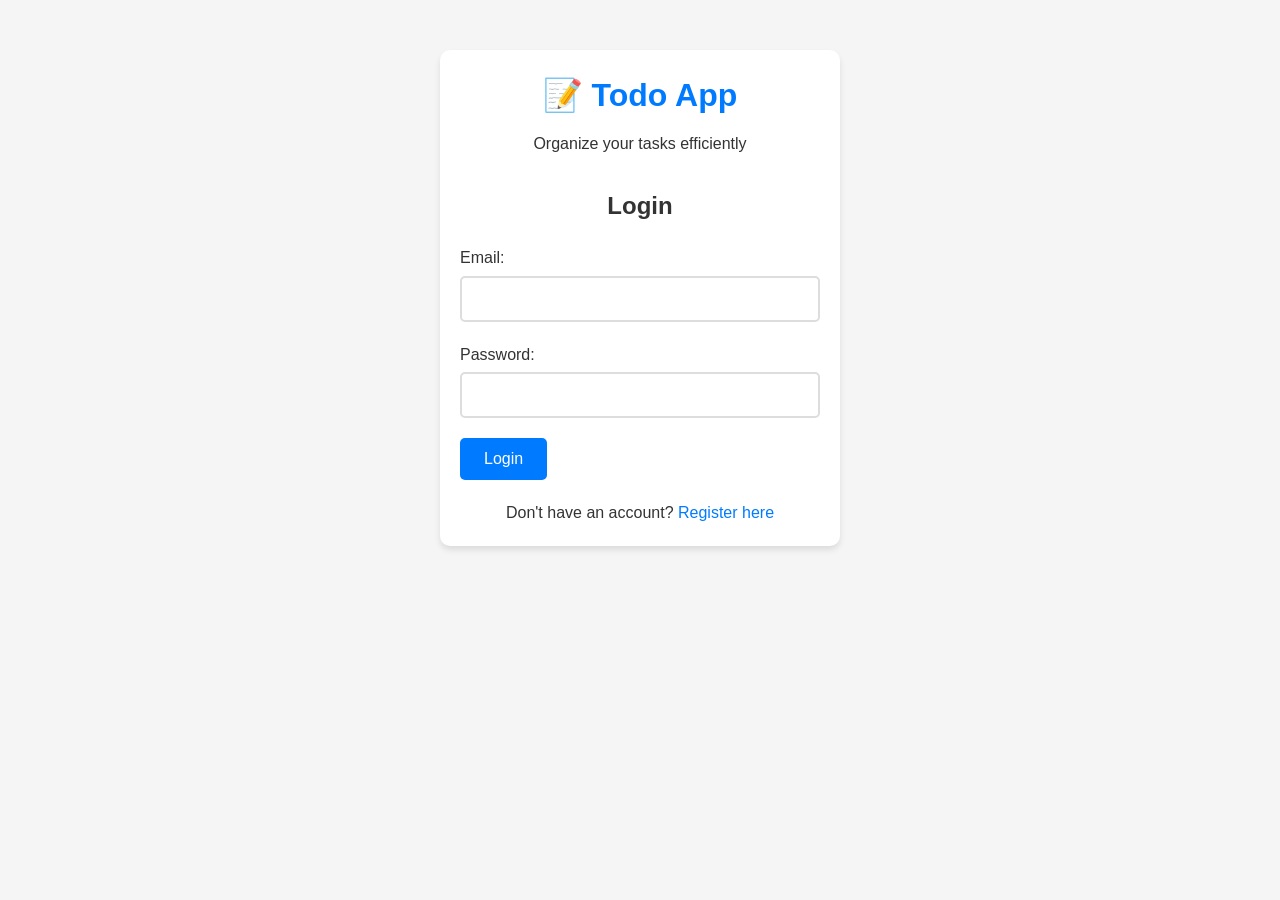
<file: public/index.html>
<!DOCTYPE html>
<html lang="en">
<head>
    <meta charset="UTF-8">
    <meta name="viewport" content="width=device-width, initial-scale=1.0">
    <title>Todo App - Login & Register</title>
    <link rel="stylesheet" href="style.css">
</head>
<body>
    <!-- Main container for login/register forms -->
    <div class="auth-container">
        <!-- Header section -->
        <div class="auth-header">
            <h1>📝 Todo App</h1>
            <p>Organize your tasks efficiently</p>
        </div>

        <!-- Login Form -->
        <div id="loginForm" class="auth-form active">
            <h2>Login</h2>
            <form id="loginFormElement">
                <div class="form-group">
                    <label for="loginEmail">Email:</label>
                    <input type="email" id="loginEmail" required>
                </div>
                <div class="form-group">
                    <label for="loginPassword">Password:</label>
                    <input type="password" id="loginPassword" required>
                </div>
                <button type="submit" class="btn btn-primary">Login</button>
            </form>
            <p class="auth-switch">
                Don't have an account? 
                <a href="#" id="showRegister">Register here</a>
            </p>
        </div>

        <!-- Register Form -->
        <div id="registerForm" class="auth-form">
            <h2>Register</h2>
            <form id="registerFormElement">
                <div class="form-group">
                    <label for="registerUsername">Username:</label>
                    <input type="text" id="registerUsername" required minlength="3" maxlength="20">
                </div>
                <div class="form-group">
                    <label for="registerEmail">Email:</label>
                    <input type="email" id="registerEmail" required>
                </div>
                <div class="form-group">
                    <label for="registerPassword">Password:</label>
                    <input type="password" id="registerPassword" required minlength="6">
                </div>
                <button type="submit" class="btn btn-primary">Register</button>
            </form>
            <p class="auth-switch">
                Already have an account? 
                <a href="#" id="showLogin">Login here</a>
            </p>
        </div>

        <!-- Error/Success message display -->
        <div id="authMessage" class="message"></div>
    </div>

    <!-- JavaScript for authentication functionality -->
    <script>
        // DOM elements for form switching and handling
        const loginForm = document.getElementById('loginForm');
        const registerForm = document.getElementById('registerForm');
        const showRegisterLink = document.getElementById('showRegister');
        const showLoginLink = document.getElementById('showLogin');
        const authMessage = document.getElementById('authMessage');
        const loginFormElement = document.getElementById('loginFormElement');
        const registerFormElement = document.getElementById('registerFormElement');

        // Switch to register form
        showRegisterLink.addEventListener('click', (e) => {
            e.preventDefault();
            loginForm.classList.remove('active');
            registerForm.classList.add('active');
            clearMessage();
        });

        // Switch to login form
        showLoginLink.addEventListener('click', (e) => {
            e.preventDefault();
            registerForm.classList.remove('active');
            loginForm.classList.add('active');
            clearMessage();
        });

        // Handle login form submission
        loginFormElement.addEventListener('submit', async (e) => {
            e.preventDefault();
            
            const email = document.getElementById('loginEmail').value;
            const password = document.getElementById('loginPassword').value;

            try {
                const response = await fetch('/api/auth/login', {
                    method: 'POST',
                    headers: {
                        'Content-Type': 'application/json'
                    },
                    body: JSON.stringify({ email, password })
                });

                const data = await response.json();

                if (data.success) {
                    // Store token and user info in localStorage
                    localStorage.setItem('token', data.token);
                    localStorage.setItem('user', JSON.stringify(data.user));
                    
                    showMessage('Login successful! Redirecting...', 'success');
                    
                    // Redirect to dashboard after short delay
                    setTimeout(() => {
                        window.location.href = '/dashboard';
                    }, 1500);
                } else {
                    showMessage(data.message, 'error');
                }
            } catch (error) {
                console.error('Login error:', error);
                showMessage('Network error. Please try again.', 'error');
            }
        });

        // Handle register form submission
        registerFormElement.addEventListener('submit', async (e) => {
            e.preventDefault();
            
            const username = document.getElementById('registerUsername').value;
            const email = document.getElementById('registerEmail').value;
            const password = document.getElementById('registerPassword').value;

            try {
                const response = await fetch('/api/auth/register', {
                    method: 'POST',
                    headers: {
                        'Content-Type': 'application/json'
                    },
                    body: JSON.stringify({ username, email, password })
                });

                const data = await response.json();

                if (data.success) {
                    showMessage('Registration successful! Please login.', 'success');
                    
                    // Switch to login form after successful registration
                    setTimeout(() => {
                        registerForm.classList.remove('active');
                        loginForm.classList.add('active');
                        registerFormElement.reset();
                    }, 2000);
                } else {
                    showMessage(data.message, 'error');
                }
            } catch (error) {
                console.error('Registration error:', error);
                showMessage('Network error. Please try again.', 'error');
            }
        });

        // Display message to user
        function showMessage(message, type) {
            authMessage.textContent = message;
            authMessage.className = `message ${type}`;
            authMessage.style.display = 'block';
        }

        // Clear displayed message
        function clearMessage() {
            authMessage.style.display = 'none';
            authMessage.textContent = '';
            authMessage.className = 'message';
        }

        // Check if user is already logged in
        function checkAuthStatus() {
            const token = localStorage.getItem('token');
            if (token) {
                // Redirect to dashboard if already logged in
                window.location.href = '/dashboard';
            }
        }

        // Check authentication status when page loads
        checkAuthStatus();

        /*
        IMPORTANT VARIABLES:
        - loginForm, registerForm: DOM elements for form containers
        - showRegisterLink, showLoginLink: Links to switch between forms
        - authMessage: Element to display success/error messages
        - loginFormElement, registerFormElement: Form elements for event handling

        MAJOR FUNCTIONS:
        - showRegisterLink.addEventListener(): Switches to registration form
        - showLoginLink.addEventListener(): Switches to login form
        - loginFormElement.addEventListener(): Handles login form submission
        - registerFormElement.addEventListener(): Handles registration form submission
        - showMessage(): Displays success or error messages to user
        - clearMessage(): Hides and clears message display
        - checkAuthStatus(): Checks if user is already authenticated
        - fetch(): Makes HTTP requests to backend API endpoints
        - localStorage.setItem(): Stores authentication token locally
        - window.location.href: Redirects user to different pages
        */
    </script>
</body>
</html>
</file>
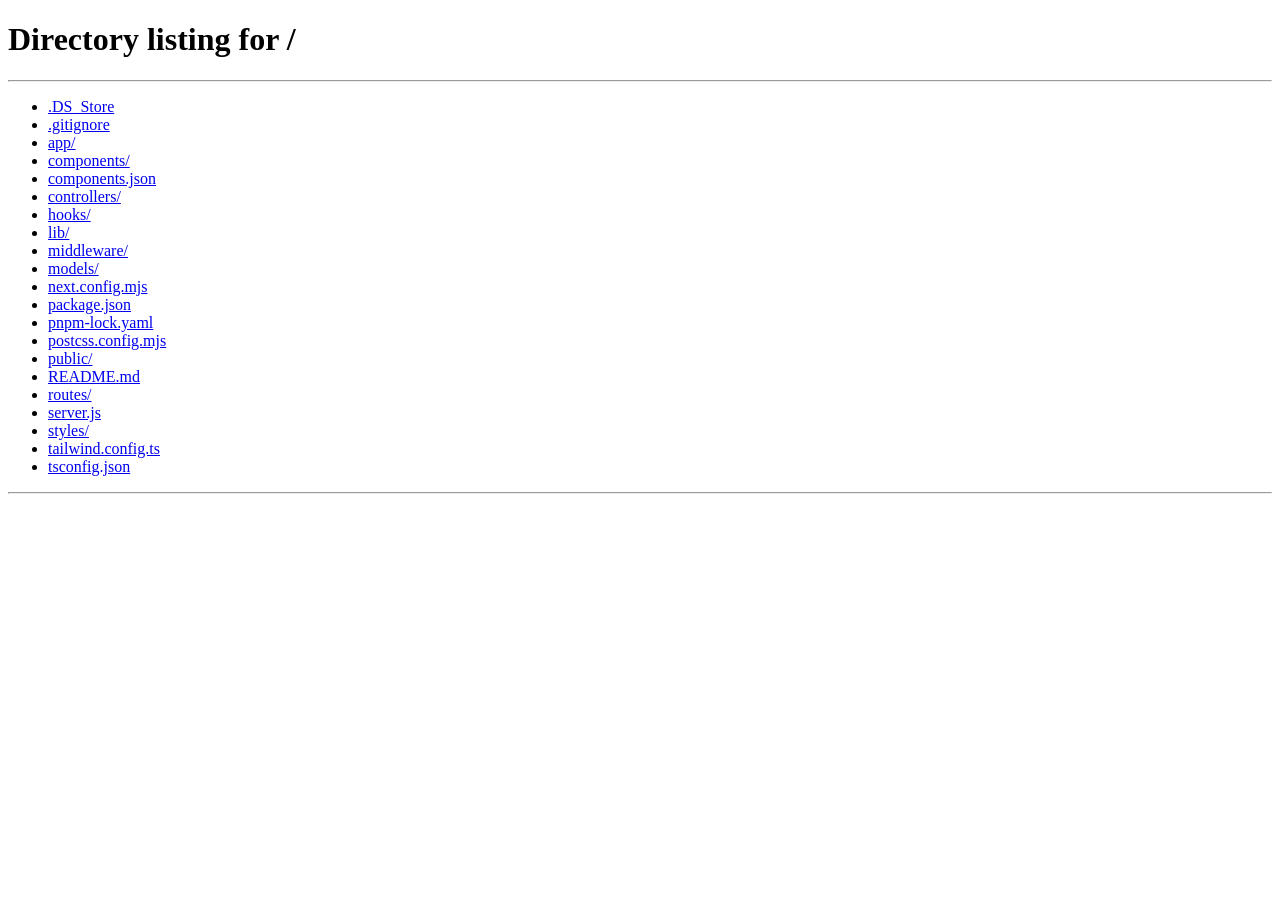
<file: public/dashboard.html>
<!DOCTYPE html>
<html lang="en">
<head>
    <meta charset="UTF-8">
    <meta name="viewport" content="width=device-width, initial-scale=1.0">
    <title>Todo App - Dashboard</title>
    <link rel="stylesheet" href="style.css">
</head>
<body>
    <!-- Main dashboard container -->
    <div class="dashboard-container">
        <!-- Header with user info and controls -->
        <header class="dashboard-header">
            <div class="header-left">
                <h1>📝 My Todo Dashboard</h1>
                <span id="userWelcome">Welcome back!</span>
            </div>
            <div class="header-right">
                <button id="darkModeToggle" class="btn btn-secondary">🌙 Dark Mode</button>
                <button id="logoutBtn" class="btn btn-danger">Logout</button>
            </div>
        </header>

        <!-- Progress section -->
        <section class="progress-section">
            <div class="progress-card">
                <h3>Today's Progress</h3>
                <div class="progress-bar">
                    <div id="progressFill" class="progress-fill"></div>
                </div>
                <p id="progressText">0 out of 0 tasks completed today</p>
            </div>
        </section>

        <!-- Task creation form -->
        <section class="task-form-section">
            <div class="task-form-card">
                <h3>Add New Task</h3>
                <form id="taskForm">
                    <div class="form-row">
                        <div class="form-group">
                            <label for="taskTitle">Title:</label>
                            <input type="text" id="taskTitle" required maxlength="100">
                        </div>
                        <div class="form-group">
                            <label for="taskCategory">Category:</label>
                            <select id="taskCategory" required>
                                <option value="Personal">Personal</option>
                                <option value="Work">Work</option>
                                <option value="Shopping">Shopping</option>
                                <option value="Health">Health</option>
                                <option value="Other">Other</option>
                            </select>
                        </div>
                    </div>
                    <div class="form-row">
                        <div class="form-group">
                            <label for="taskDescription">Description:</label>
                            <textarea id="taskDescription" maxlength="500" rows="3"></textarea>
                        </div>
                        <div class="form-group">
                            <label for="taskDueDate">Due Date:</label>
                            <input type="datetime-local" id="taskDueDate" required>
                        </div>
                    </div>
                    <button type="submit" class="btn btn-primary">Add Task</button>
                </form>
            </div>
        </section>

        <!-- Filters and sorting -->
        <section class="filters-section">
            <div class="filters-card">
                <h3>Filter & Sort Tasks</h3>
                <div class="filters-row">
                    <div class="filter-group">
                        <label for="filterCategory">Category:</label>
                        <select id="filterCategory">
                            <option value="all">All Categories</option>
                            <option value="Personal">Personal</option>
                            <option value="Work">Work</option>
                            <option value="Shopping">Shopping</option>
                            <option value="Health">Health</option>
                            <option value="Other">Other</option>
                        </select>
                    </div>
                    <div class="filter-group">
                        <label for="filterStatus">Status:</label>
                        <select id="filterStatus">
                            <option value="all">All Tasks</option>
                            <option value="false">Pending</option>
                            <option value="true">Completed</option>
                        </select>
                    </div>
                    <div class="filter-group">
                        <label for="sortBy">Sort By:</label>
                        <select id="sortBy">
                            <option value="dueDate">Due Date</option>
                            <option value="category">Category</option>
                            <option value="created">Date Created</option>
                        </select>
                    </div>
                </div>
            </div>
        </section>

        <!-- Tasks display section -->
        <section class="tasks-section">
            <div class="tasks-header">
                <h3>Your Tasks</h3>
                <span id="taskCount">0 tasks</span>
            </div>
            <div id="tasksContainer" class="tasks-container">
                <!-- Tasks will be dynamically loaded here -->
            </div>
            <div id="noTasks" class="no-tasks" style="display: none;">
                <p>No tasks found. Create your first task above!</p>
            </div>
        </section>

        <!-- Message display -->
        <div id="dashboardMessage" class="message"></div>
    </div>

    <!-- Task Edit Modal -->
    <div id="editModal" class="modal">
        <div class="modal-content">
            <div class="modal-header">
                <h3>Edit Task</h3>
                <span class="close">&times;</span>
            </div>
            <form id="editTaskForm">
                <div class="form-group">
                    <label for="editTaskTitle">Title:</label>
                    <input type="text" id="editTaskTitle" required maxlength="100">
                </div>
                <div class="form-group">
                    <label for="editTaskDescription">Description:</label>
                    <textarea id="editTaskDescription" maxlength="500" rows="3"></textarea>
                </div>
                <div class="form-group">
                    <label for="editTaskCategory">Category:</label>
                    <select id="editTaskCategory" required>
                        <option value="Personal">Personal</option>
                        <option value="Work">Work</option>
                        <option value="Shopping">Shopping</option>
                        <option value="Health">Health</option>
                        <option value="Other">Other</option>
                    </select>
                </div>
                <div class="form-group">
                    <label for="editTaskDueDate">Due Date:</label>
                    <input type="datetime-local" id="editTaskDueDate" required>
                </div>
                <div class="modal-actions">
                    <button type="button" class="btn btn-secondary" id="cancelEdit">Cancel</button>
                    <button type="submit" class="btn btn-primary">Update Task</button>
                </div>
            </form>
        </div>
    </div>

    <!-- Include main JavaScript file -->
    <script src="script.js"></script>
</body>
</html>
</file>
<file: public/style.css>
/* CSS Reset and Base Styles */
* {
  margin: 0;
  padding: 0;
  box-sizing: border-box;
}

body {
  font-family: "Segoe UI", Tahoma, Geneva, Verdana, sans-serif;
  line-height: 1.6;
  color: #333;
  background-color: #f5f5f5;
  transition: background-color 0.3s ease, color 0.3s ease;
}

/* Dark mode styles */
body.dark-mode {
  background-color: #1a1a1a;
  color: #e0e0e0;
}

body.dark-mode .auth-container,
body.dark-mode .dashboard-container {
  background-color: #2d2d2d;
}

body.dark-mode .auth-form,
body.dark-mode .progress-card,
body.dark-mode .task-form-card,
body.dark-mode .filters-card,
body.dark-mode .task-item,
body.dark-mode .modal-content {
  background-color: #3d3d3d;
  border-color: #555;
}

body.dark-mode input,
body.dark-mode textarea,
body.dark-mode select {
  background-color: #4d4d4d;
  border-color: #666;
  color: #e0e0e0;
}

body.dark-mode input:focus,
body.dark-mode textarea:focus,
body.dark-mode select:focus {
  border-color: #007bff;
  box-shadow: 0 0 0 2px rgba(0, 123, 255, 0.25);
}

/* Authentication Page Styles */
.auth-container {
  max-width: 400px;
  margin: 50px auto;
  padding: 20px;
  background: white;
  border-radius: 10px;
  box-shadow: 0 4px 6px rgba(0, 0, 0, 0.1);
}

.auth-header {
  text-align: center;
  margin-bottom: 30px;
}

.auth-header h1 {
  color: #007bff;
  margin-bottom: 10px;
}

.auth-form {
  display: none;
}

.auth-form.active {
  display: block;
}

.auth-form h2 {
  margin-bottom: 20px;
  text-align: center;
  color: #333;
}

body.dark-mode .auth-form h2 {
  color: #e0e0e0;
}

.form-group {
  margin-bottom: 20px;
}

.form-group label {
  display: block;
  margin-bottom: 5px;
  font-weight: 500;
}

.form-group input,
.form-group textarea,
.form-group select {
  width: 100%;
  padding: 12px;
  border: 2px solid #ddd;
  border-radius: 5px;
  font-size: 16px;
  transition: border-color 0.3s ease;
}

.form-group input:focus,
.form-group textarea:focus,
.form-group select:focus {
  outline: none;
  border-color: #007bff;
  box-shadow: 0 0 0 2px rgba(0, 123, 255, 0.25);
}

.auth-switch {
  text-align: center;
  margin-top: 20px;
}

.auth-switch a {
  color: #007bff;
  text-decoration: none;
}

.auth-switch a:hover {
  text-decoration: underline;
}

/* Button Styles */
.btn {
  padding: 12px 24px;
  border: none;
  border-radius: 5px;
  font-size: 16px;
  font-weight: 500;
  cursor: pointer;
  transition: all 0.3s ease;
  text-decoration: none;
  display: inline-block;
  text-align: center;
}

.btn-primary {
  background-color: #007bff;
  color: white;
}

.btn-primary:hover {
  background-color: #0056b3;
  transform: translateY(-1px);
}

.btn-secondary {
  background-color: #6c757d;
  color: white;
}

.btn-secondary:hover {
  background-color: #545b62;
}

.btn-danger {
  background-color: #dc3545;
  color: white;
}

.btn-danger:hover {
  background-color: #c82333;
}

.btn-success {
  background-color: #28a745;
  color: white;
}

.btn-success:hover {
  background-color: #218838;
}

.btn-warning {
  background-color: #ffc107;
  color: #212529;
}

.btn-warning:hover {
  background-color: #e0a800;
}

/* Dashboard Styles */
.dashboard-container {
  max-width: 1200px;
  margin: 0 auto;
  padding: 20px;
  background: white;
  min-height: 100vh;
}

.dashboard-header {
  display: flex;
  justify-content: space-between;
  align-items: center;
  margin-bottom: 30px;
  padding-bottom: 20px;
  border-bottom: 2px solid #eee;
}

body.dark-mode .dashboard-header {
  border-bottom-color: #555;
}

.header-left h1 {
  color: #007bff;
  margin-bottom: 5px;
}

.header-right {
  display: flex;
  gap: 10px;
}

/* Progress Section */
.progress-section {
  margin-bottom: 30px;
}

.progress-card {
  background: white;
  padding: 20px;
  border-radius: 10px;
  box-shadow: 0 2px 4px rgba(0, 0, 0, 0.1);
  border: 1px solid #eee;
}

.progress-card h3 {
  margin-bottom: 15px;
  color: #333;
}

body.dark-mode .progress-card h3 {
  color: #e0e0e0;
}

.progress-bar {
  width: 100%;
  height: 20px;
  background-color: #e9ecef;
  border-radius: 10px;
  overflow: hidden;
  margin-bottom: 10px;
}

body.dark-mode .progress-bar {
  background-color: #555;
}

.progress-fill {
  height: 100%;
  background: linear-gradient(90deg, #28a745, #20c997);
  border-radius: 10px;
  transition: width 0.5s ease;
  width: 0%;
}

/* Task Form Section */
.task-form-section {
  margin-bottom: 30px;
}

.task-form-card {
  background: white;
  padding: 20px;
  border-radius: 10px;
  box-shadow: 0 2px 4px rgba(0, 0, 0, 0.1);
  border: 1px solid #eee;
}

.task-form-card h3 {
  margin-bottom: 20px;
  color: #333;
}

body.dark-mode .task-form-card h3 {
  color: #e0e0e0;
}

.form-row {
  display: grid;
  grid-template-columns: 1fr 1fr;
  gap: 20px;
  margin-bottom: 20px;
}

@media (max-width: 768px) {
  .form-row {
    grid-template-columns: 1fr;
  }
}

/* Filters Section */
.filters-section {
  margin-bottom: 30px;
}

.filters-card {
  background: white;
  padding: 20px;
  border-radius: 10px;
  box-shadow: 0 2px 4px rgba(0, 0, 0, 0.1);
  border: 1px solid #eee;
}

.filters-card h3 {
  margin-bottom: 20px;
  color: #333;
}

body.dark-mode .filters-card h3 {
  color: #e0e0e0;
}

.filters-row {
  display: grid;
  grid-template-columns: repeat(auto-fit, minmax(200px, 1fr));
  gap: 20px;
}

.filter-group {
  display: flex;
  flex-direction: column;
}

/* Tasks Section */
.tasks-section {
  margin-bottom: 30px;
}

.tasks-header {
  display: flex;
  justify-content: space-between;
  align-items: center;
  margin-bottom: 20px;
}

.tasks-header h3 {
  color: #333;
}

body.dark-mode .tasks-header h3 {
  color: #e0e0e0;
}

#taskCount {
  background-color: #007bff;
  color: white;
  padding: 5px 15px;
  border-radius: 20px;
  font-size: 14px;
  font-weight: 500;
}

.tasks-container {
  display: grid;
  gap: 15px;
}

.task-item {
  background: white;
  padding: 20px;
  border-radius: 10px;
  box-shadow: 0 2px 4px rgba(0, 0, 0, 0.1);
  border: 1px solid #eee;
  border-left: 4px solid #007bff;
  transition: transform 0.2s ease, box-shadow 0.2s ease;
}

.task-item:hover {
  transform: translateY(-2px);
  box-shadow: 0 4px 8px rgba(0, 0, 0, 0.15);
}

.task-item.completed {
  opacity: 0.7;
  border-left-color: #28a745;
}

.task-item.overdue {
  border-left-color: #dc3545;
  background-color: #fff5f5;
}

body.dark-mode .task-item.overdue {
  background-color: #4d2d2d;
}

.task-item.due-today {
  border-left-color: #ffc107;
  background-color: #fffbf0;
}

body.dark-mode .task-item.due-today {
  background-color: #4d4d2d;
}

.task-header {
  display: flex;
  justify-content: space-between;
  align-items: flex-start;
  margin-bottom: 10px;
}

.task-title {
  font-size: 18px;
  font-weight: 600;
  color: #333;
  margin: 0;
}

body.dark-mode .task-title {
  color: #e0e0e0;
}

.task-title.completed {
  text-decoration: line-through;
  color: #6c757d;
}

.task-category {
  background-color: #e9ecef;
  color: #495057;
  padding: 4px 12px;
  border-radius: 15px;
  font-size: 12px;
  font-weight: 500;
}

body.dark-mode .task-category {
  background-color: #555;
  color: #e0e0e0;
}

.task-description {
  color: #6c757d;
  margin-bottom: 15px;
  line-height: 1.5;
}

body.dark-mode .task-description {
  color: #aaa;
}

.task-meta {
  display: flex;
  justify-content: space-between;
  align-items: center;
  margin-bottom: 15px;
}

.task-due-date {
  font-size: 14px;
  color: #6c757d;
  font-weight: 500;
}

body.dark-mode .task-due-date {
  color: #aaa;
}

.task-due-date.overdue {
  color: #dc3545;
  font-weight: 600;
}

.task-due-date.due-today {
  color: #ffc107;
  font-weight: 600;
}

.task-actions {
  display: flex;
  gap: 10px;
  flex-wrap: wrap;
}

.task-actions .btn {
  padding: 8px 16px;
  font-size: 14px;
}

/* No tasks message */
.no-tasks {
  text-align: center;
  padding: 40px;
  color: #6c757d;
}

body.dark-mode .no-tasks {
  color: #aaa;
}

/* Message Styles */
.message {
  padding: 15px;
  border-radius: 5px;
  margin: 20px 0;
  font-weight: 500;
  display: none;
}

.message.success {
  background-color: #d4edda;
  color: #155724;
  border: 1px solid #c3e6cb;
}

.message.error {
  background-color: #f8d7da;
  color: #721c24;
  border: 1px solid #f5c6cb;
}

.message.info {
  background-color: #d1ecf1;
  color: #0c5460;
  border: 1px solid #bee5eb;
}

/* Modal Styles */
.modal {
  display: none;
  position: fixed;
  z-index: 1000;
  left: 0;
  top: 0;
  width: 100%;
  height: 100%;
  background-color: rgba(0, 0, 0, 0.5);
}

.modal-content {
  background-color: white;
  margin: 5% auto;
  padding: 0;
  border-radius: 10px;
  width: 90%;
  max-width: 500px;
  box-shadow: 0 4px 6px rgba(0, 0, 0, 0.1);
}

.modal-header {
  display: flex;
  justify-content: space-between;
  align-items: center;
  padding: 20px;
  border-bottom: 1px solid #eee;
}

body.dark-mode .modal-header {
  border-bottom-color: #555;
}

.modal-header h3 {
  margin: 0;
  color: #333;
}

body.dark-mode .modal-header h3 {
  color: #e0e0e0;
}

.close {
  font-size: 28px;
  font-weight: bold;
  cursor: pointer;
  color: #aaa;
}

.close:hover {
  color: #000;
}

body.dark-mode .close:hover {
  color: #fff;
}

.modal form {
  padding: 20px;
}

.modal-actions {
  display: flex;
  gap: 10px;
  justify-content: flex-end;
  margin-top: 20px;
}

/* Responsive Design */
@media (max-width: 768px) {
  .dashboard-container {
    padding: 10px;
  }

  .dashboard-header {
    flex-direction: column;
    gap: 15px;
    text-align: center;
  }

  .header-right {
    justify-content: center;
  }

  .filters-row {
    grid-template-columns: 1fr;
  }

  .task-header {
    flex-direction: column;
    gap: 10px;
  }

  .task-actions {
    justify-content: center;
  }

  .modal-content {
    margin: 10% auto;
    width: 95%;
  }
}

@media (max-width: 480px) {
  .auth-container {
    margin: 20px auto;
    padding: 15px;
  }

  .task-actions {
    flex-direction: column;
  }

  .task-actions .btn {
    width: 100%;
  }
}

/*
IMPORTANT VARIABLES:
- CSS Custom Properties could be used for consistent theming
- .dark-mode class toggles dark theme styles
- Media queries handle responsive breakpoints at 768px and 480px
- Color scheme uses blue (#007bff) as primary, with semantic colors for success/error/warning

MAJOR STYLE SECTIONS:
- CSS Reset: Removes default browser styling
- Dark Mode: Provides alternative color scheme
- Authentication: Styles for login/register forms
- Dashboard: Main application layout and components
- Task Items: Individual task card styling with status indicators
- Modal: Popup dialog for editing tasks
- Responsive: Mobile-friendly adaptations
- Button System: Consistent button styling with color variants
- Form Elements: Unified input, select, and textarea styling
*/
</file>
